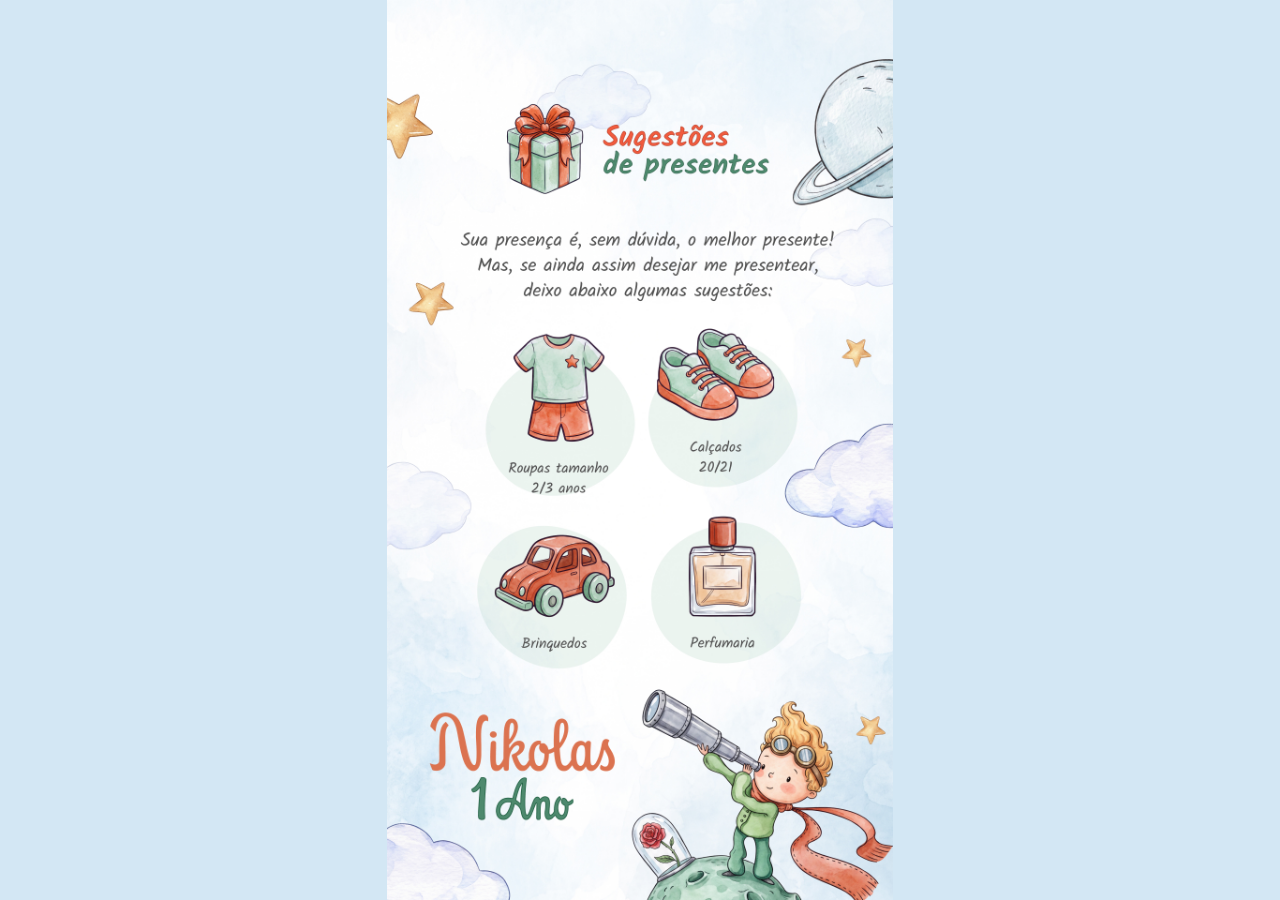
<file: presentes.html>
<!DOCTYPE html>
<html lang="pt-BR">
<head>
  <meta charset="UTF-8">
  <meta name="viewport" content="width=device-width, initial-scale=1.0">
  <meta name="theme-color" content="#D3E7F4">
  <title>Lista de Presentes</title>
  <style>
    * { margin: 0; padding: 0; box-sizing: border-box; }
    body {
      background: #D3E7F4;
      min-height: 100vh;
      min-height: 100dvh;
    }
    img {
      display: block;
      width: 100%;
      height: 100vh;
      height: 100dvh;
      object-fit: contain;
    }
  </style>
</head>
<body>
  <img src="lista-presentes.jpg" alt="Lista de presentes">
</body>
</html>
</file>
